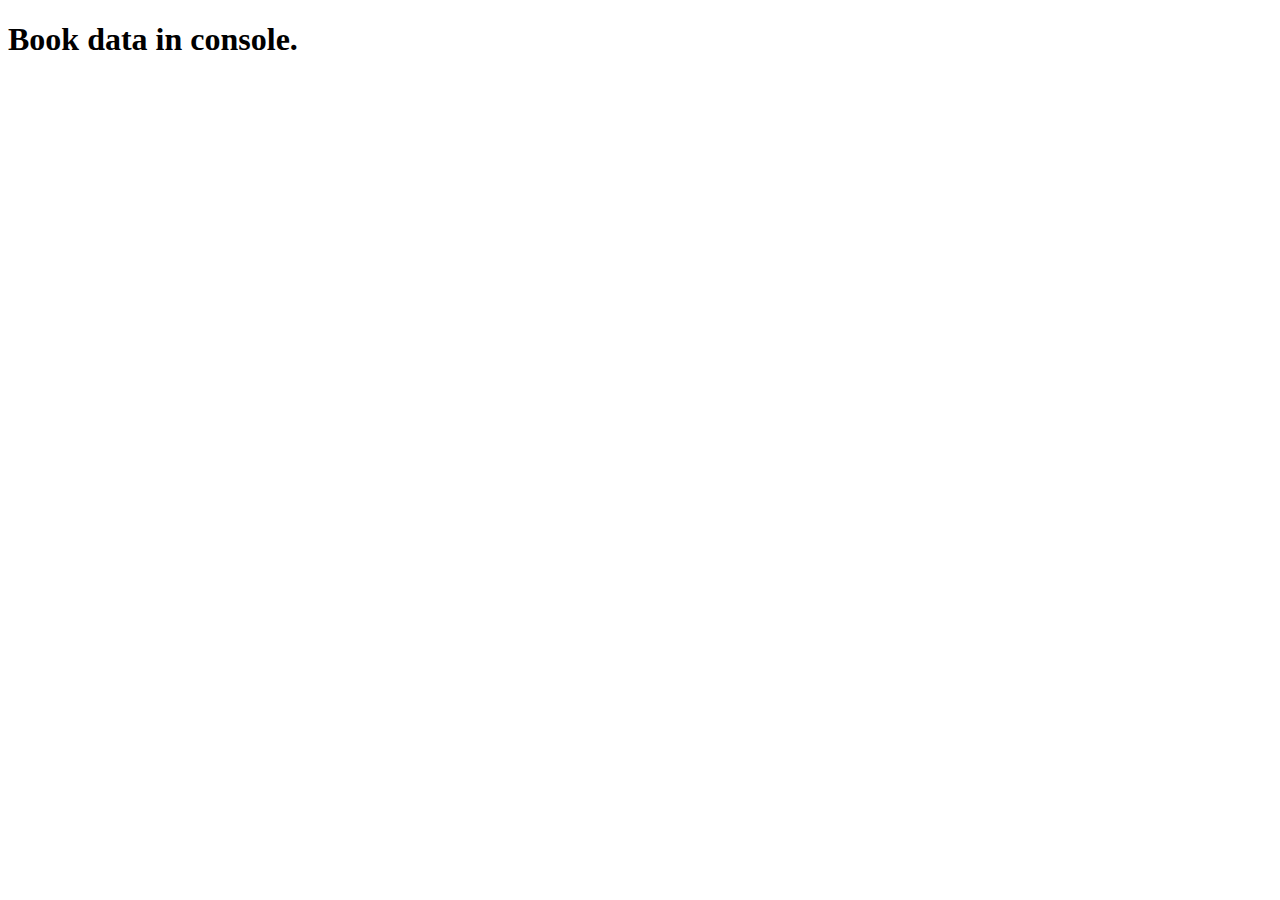
<file: js-async-http/js-JSON/index.html>
<!DOCTYPE html>
<html lang="en">
<head>
    <meta charset="UTF-8">
    <meta name="viewport" content="width=device-width, initial-scale=1.0">
    <title>Book List - Practice</title>
</head>
<body>
    
    <h1>Book data in console.</h1>
    <script src="books.js"></script>

</body>
</html>
</file>
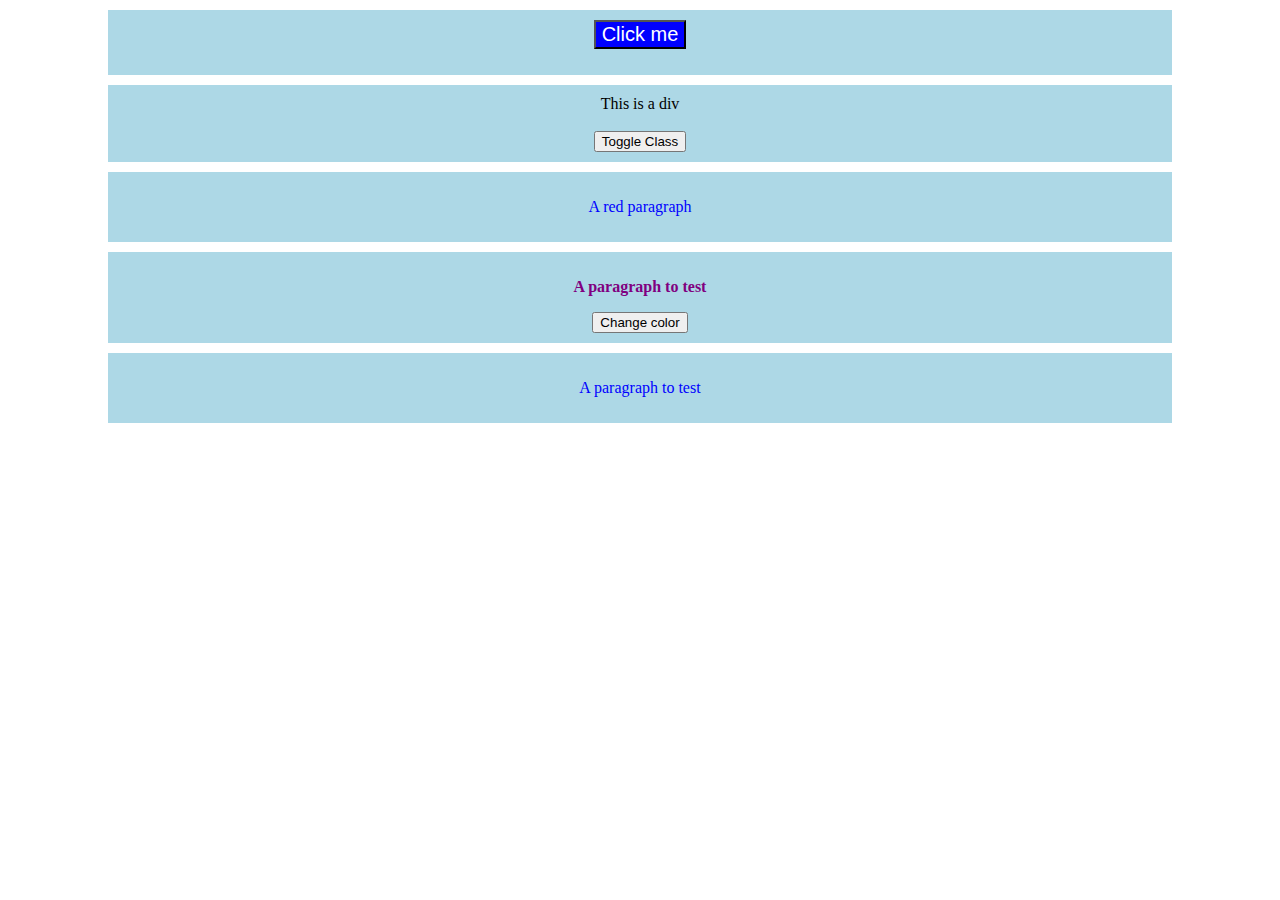
<file: js-DOM/traversingDOM/index.html>
<!DOCTYPE html>
<html lang="en">
  <head>
    <meta charset="UTF-8" />
    <meta name="viewport" content="width=device-width, initial-scale=1.0" />
    <title>Styling DOM elements</title>

    <style>
      body {
        text-align: center;
        justify-content: center;
        align-items: center;
      }
      div {
        padding: 10px 10px;
        margin: 10px 100px 10px;
        background-color: lightblue;
      }
    </style>
    
  </head>
  <body>
    <!-- 1. Using element.style.property -->
    <div id="elementOne">
      <button id="myBtn">Click me</button>
      <p id="output"></p>
    </div>

    <!-- 2. Using element.classList -->
    <div id="elementTwo" class="active">
      This is a div <br /><br />
      <button id="myBtn2">Toggle Class</button>
    </div>

    <!-- 3. Using element.setAttribute -->
    <div>
      <p id="testParagraph" style="color: red">A red paragraph</p>
    </div>

    <!-- 4. Using element.style.cssText -->
    <div>
      <p id="testParagraph2">A paragraph to test</p>
      <button id="myBtn3">Change color</button>
    </div>

    <!-- 5. Using element.style.setProperty -->
    <div>
      <p id="testParagraph3" style="color: green">A paragraph to test</p>
    </div>

    <script>
      // 1. Using element.style.property
      const button = document.getElementById("myBtn");
      const output = document.getElementById("output");

      button.style.backgroundColor = "blue";
      button.style.color = "white";
      button.style.fontSize = "20px";

      button.addEventListener("click", () => {
        if (output.textContent === "") {
          output.textContent = "test test test test test";
        } else {
          output.textContent = "";
        }
      });

      // 2. Using element.classList
      // to change its div's color every click
      const div = document.getElementById("elementTwo");
      const button2 = document.getElementById("myBtn2");

      function toggleClassAndColor() {
        div.classList.toggle("active");
        div.classList.toggle("inactive");

        // check if the 'active' class is present and change the background color;
        if (div.classList.contains("active")) {
          div.style.backgroundColor = "green";
          button2.style.color = "black";
        } else {
          div.style.backgroundColor = "yellow";
          button2.style.color = "brown";
        }
      }
      button2.addEventListener("click", toggleClassAndColor);

      // 3. Using element.setAttribute.
      const paragraph = document.getElementById("testParagraph");
      paragraph.setAttribute("style", "color: blue"); // changes the color from red to blue

      // 4. Using element.style.cssText
      const text = document.getElementById("testParagraph2");
      const button3 = document.getElementById("myBtn3");

      text.style.cssText = "color: purple; font-weight: bold;";

      function toggleParagraphColor() {
        if (text.style.color === "purple") {
          text.style.color = "violet";
        } else {
          text.style.color = "purple";
        }
      }
      button3.addEventListener("click", toggleParagraphColor);

      // 5. Using element.style.setProperty
      const paragraph2 = document.getElementById("testParagraph3");
      paragraph2.style.setProperty("color", "blue", "important"); // changes color from green to blue
    </script>
  </body>
</html>
</file>
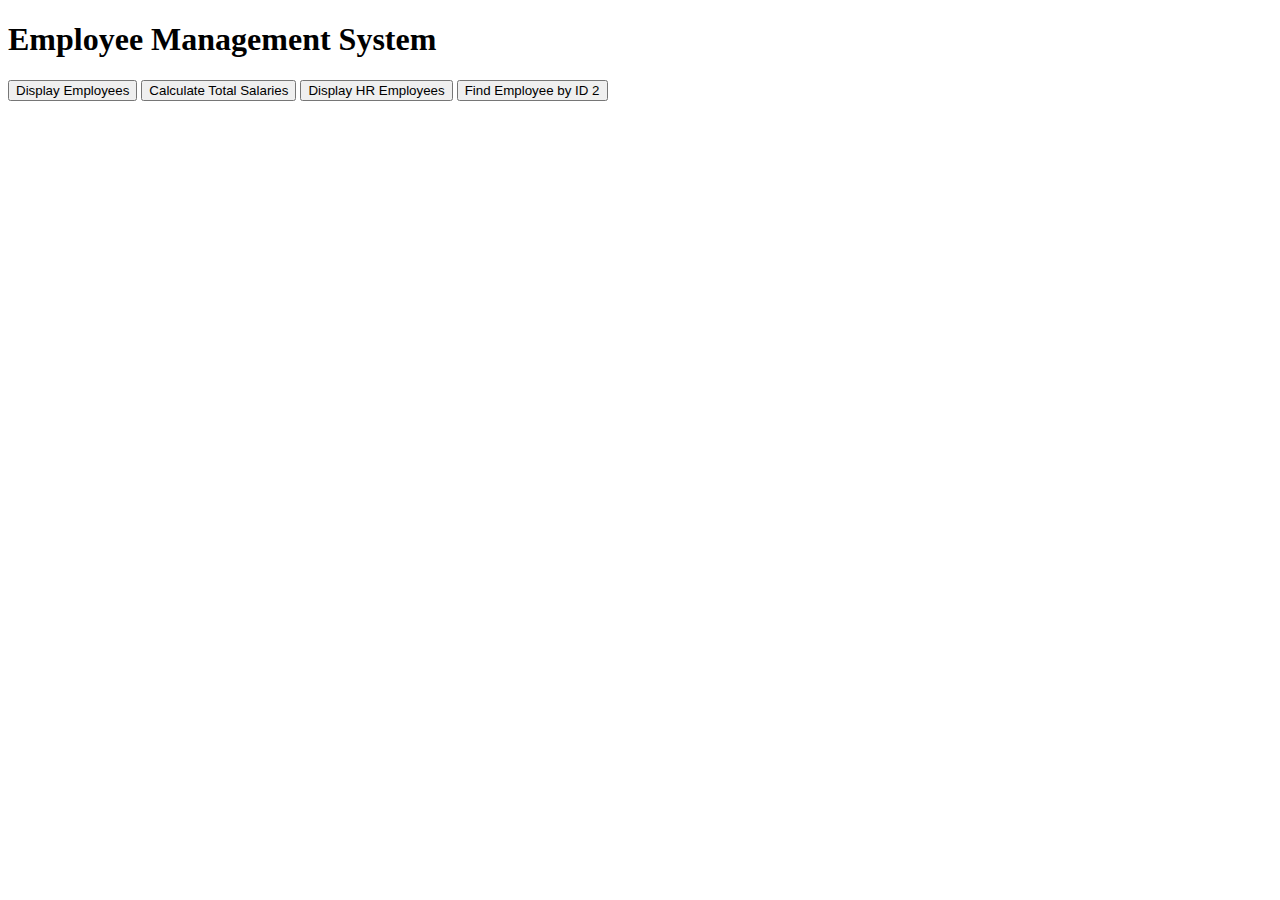
<file: js-arrays/employee_details.html>
<!DOCTYPE html>
<html lang="en">
<head>
    <meta charset="UTF-8">
    <meta name="viewport" content="width=device-width, initial-scale=1.0">
    <title>Employee Management System</title>
</head>
<body>
    
    <h1>Employee Management System</h1>

    <div>
        <button onclick='displayEmployees()'>Display Employees</button>
        <button onclick='calculateTotalSalaries()'>Calculate Total Salaries</button>
        <button onclick='displayHREmployees()'>Display HR Employees</button>
        <button onclick='findEmployeeById(2)'>Find Employee by ID 2</button> <!-- Testing -->
    </div>

    <div id="employeesDetails"></div>

    <script src="./employee_details.js"></script>

</body>
</html>
</file>
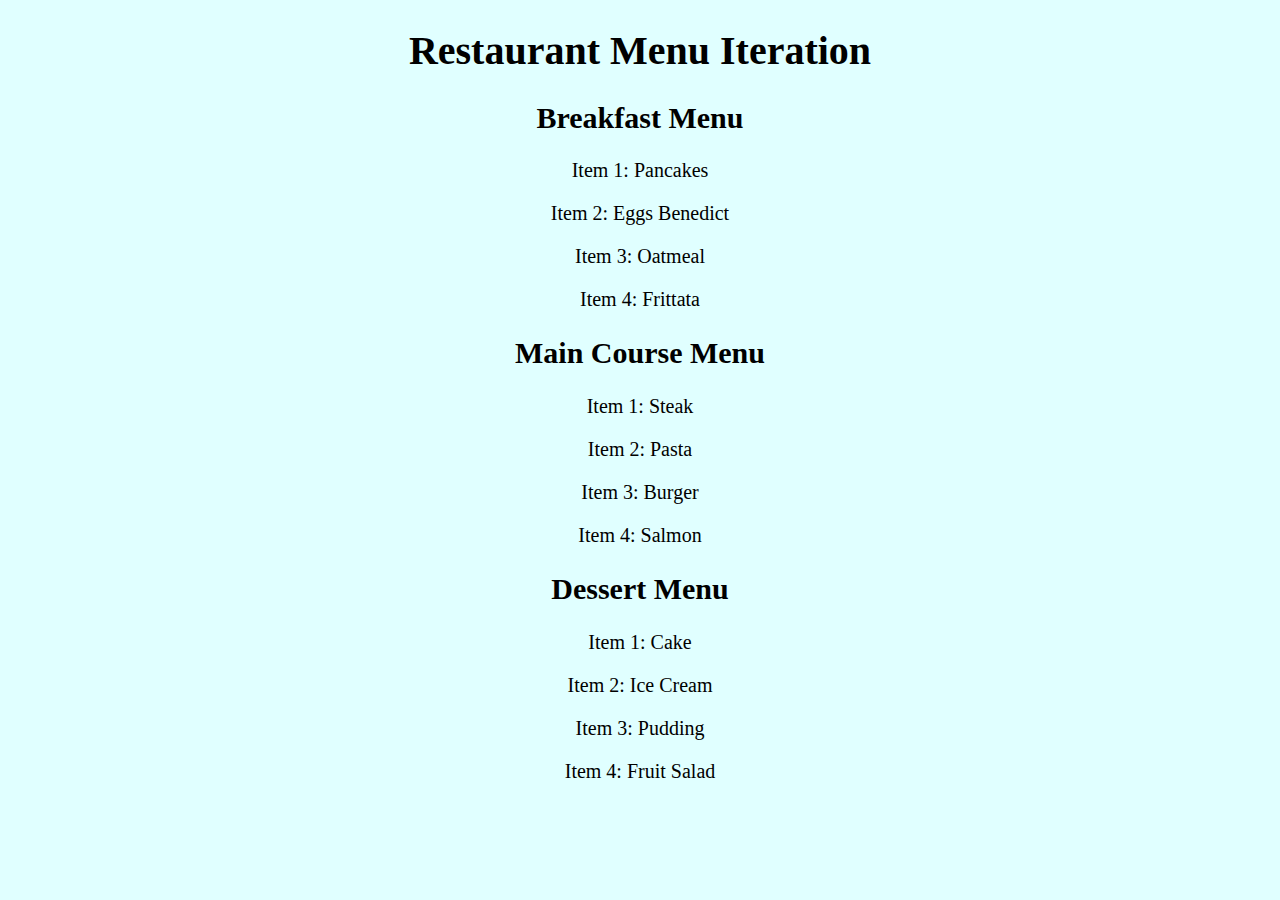
<file: js-arrays/restaurant_menu.html>
<!DOCTYPE html>
<html lang="en">
<head>
    <meta charset="UTF-8">
    <meta name="viewport" content="width=device-width, initial-scale=1.0">
    <title>Restaurant Menu</title>

    <style>
        body {
            background-color: lightcyan;
            text-align: center;
            font-size: 20px;
        }
    </style>
</head>
<body>

    <h1>Restaurant Menu Iteration</h1>

    <h2>Breakfast Menu</h2>
    <div id="breakfastMenuItems"></div>

    <h2>Main Course Menu</h2>
    <div id="maincourseMenuItems"></div>

    <h2>Dessert Menu</h2>
    <div id="dessertMenuItems"></div>

    <script src="./restaurant_menu.js"></script>
</body>
</html>
</file>
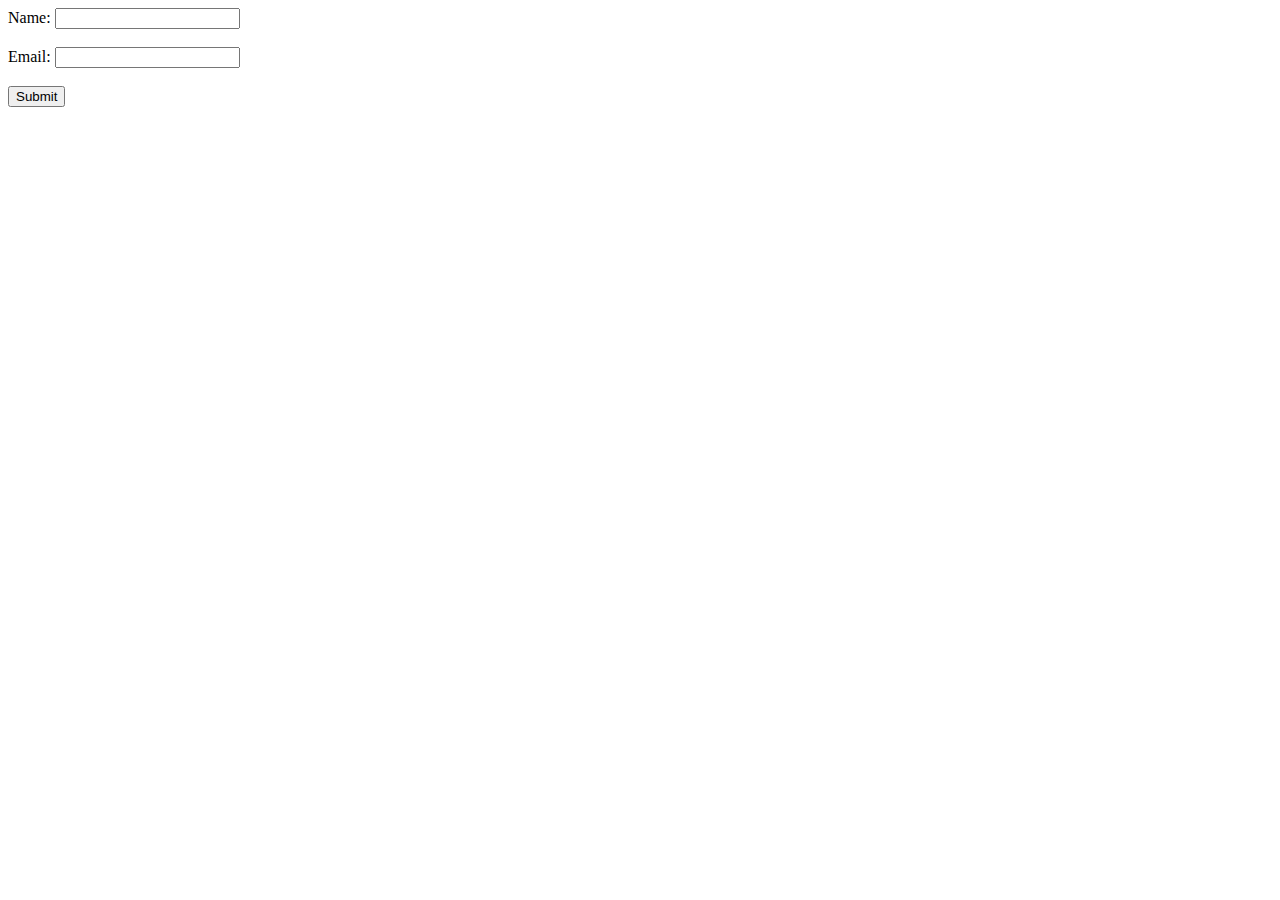
<file: js-events/onsubmit.html>
<!DOCTYPE html>
<html lang="en">
<head>
    <meta charset="UTF-8">
    <meta name="viewport" content="width=device-width, initial-scale=1.0">
    <title>Form Submission - Practice</title>
</head>
<body>

    <form id="myForm" onsubmit="validateForm()">
        <label for="name">Name: </label>
        <input type="text" id="name"><br><br>

        <label for="email">Email: </label>
        <input type="email" id="email"><br><br>
        <input type="submit" value="Submit">
    </form>

    <script>

        function validateForm() {
            event.preventDefault; // to prevent default submission

            // Retrieve the values
            const userName = document.getElementById('name').value;
            const userEmail = document.getElementById('email').value;

            // For validation if all input fields have contents.
            if (userName === '' || userEmail === '') {
                alert("Please fill in all the fields.");
                return false; // to prevent form submission if validation fails
            }
            alert ('Form submitted successfully');
        }
        
    </script>    
</body>
</html>
</file>
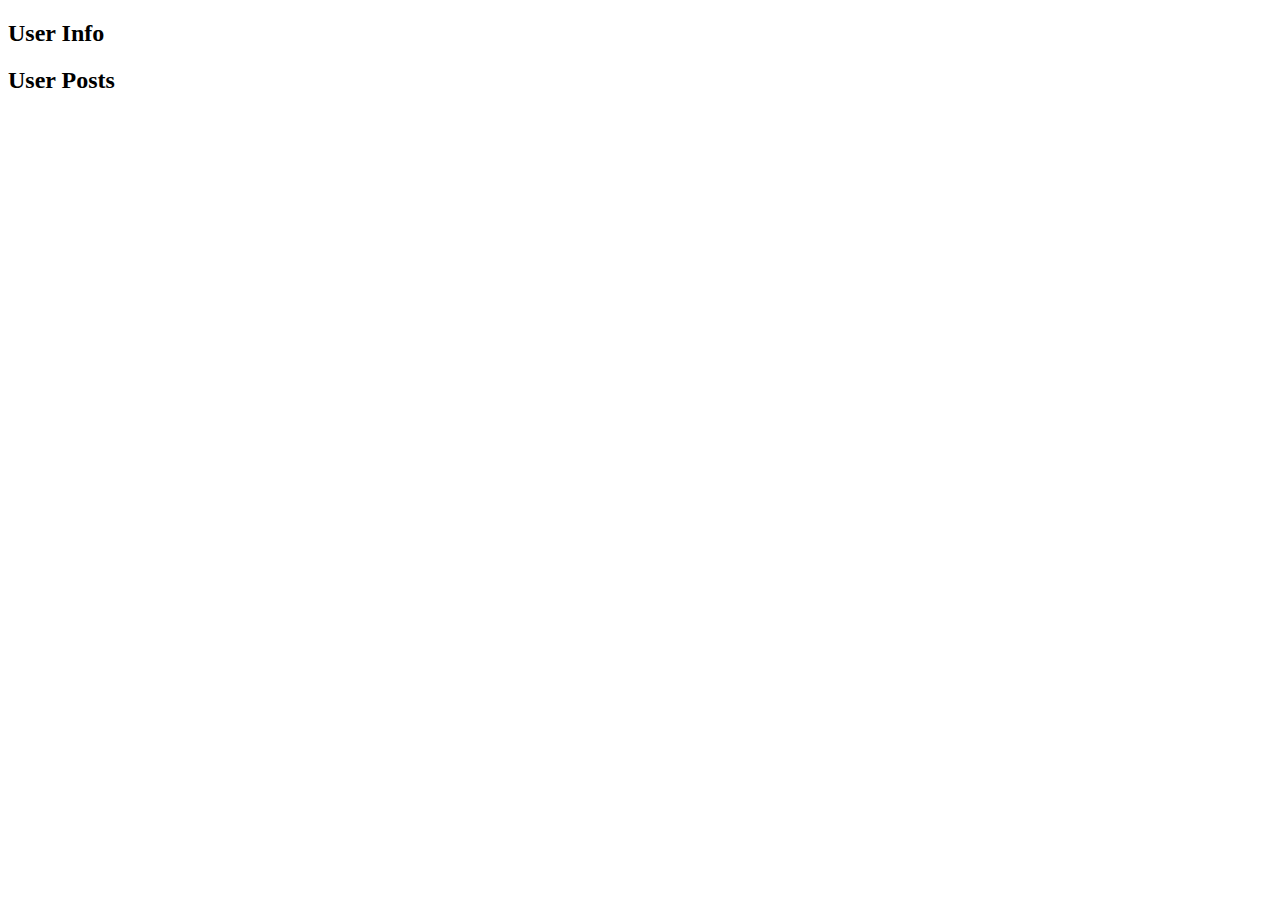
<file: js-async-http/js-Promises/getUser.html>
<!DOCTYPE html>
<html lang="en">
<head>
    <meta charset="UTF-8">
    <meta name="viewport" content="width=device-width, initial-scale=1.0">
    <title>Callback example</title>
</head>
<body>

    <h2>User Info</h2>
    <div id="userInfo">

    </div>

    <h2>User Posts</h2>
    <div id="userPosts">

    </div>
    
    <script src="getUser.js"></script>
</body>
</html>
</file>
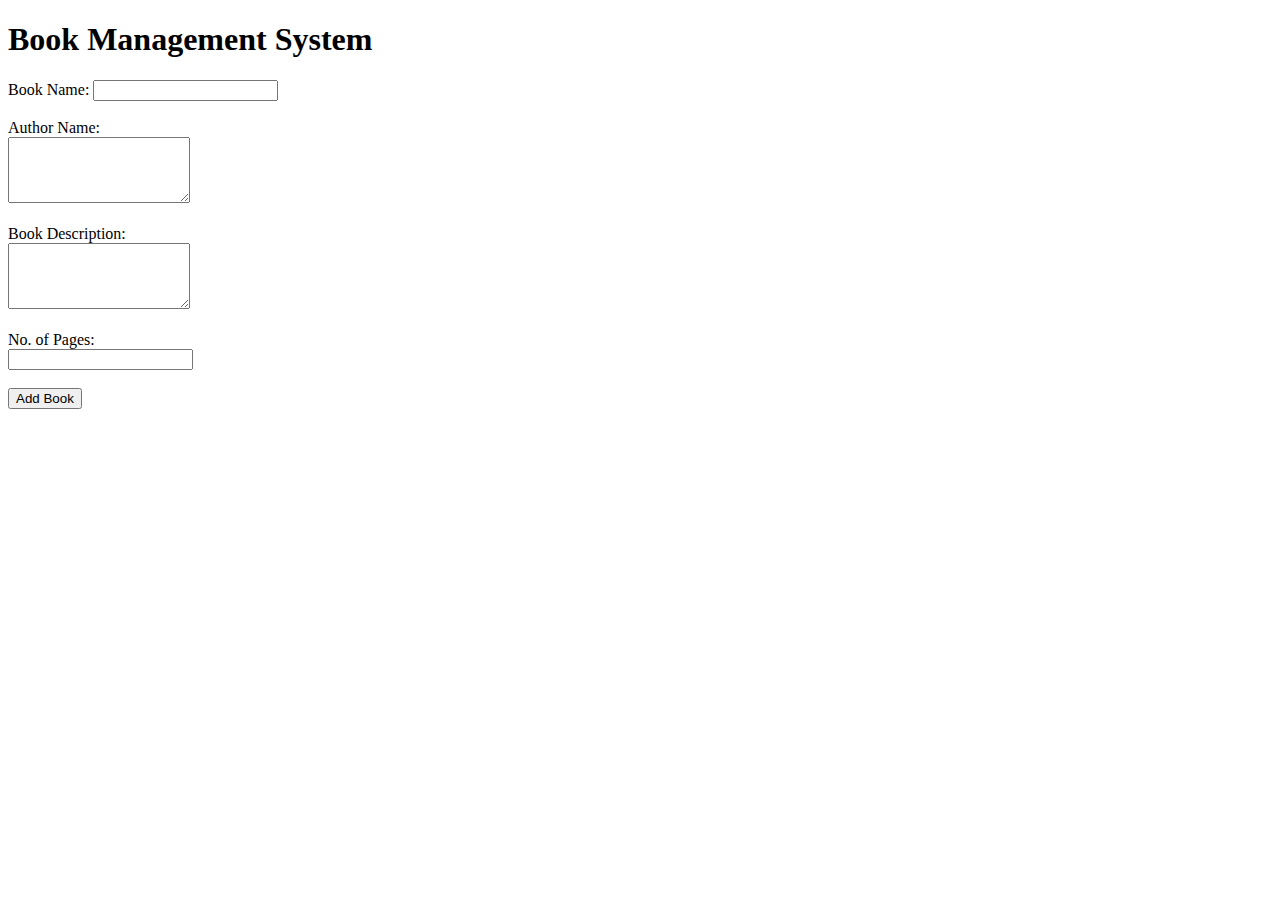
<file: js-class-objects/bookSystem/book_system.html>
<!DOCTYPE html>
<html lang="en">
<head>
    <meta charset="UTF-8">
    <meta name="viewport" content="width=device-width, initial-scale=1.0">
    <title>Book Management System</title>
</head>
<body>

    <h1>Book Management System</h1>

    <label for="bookName">Book Name: </label>
    <input type="text" id="bookName"><br><br>

    <label for="authorName">Author Name: </label><br>
    <textarea id="authorName" rows="4"></textarea><br><br>

    <label for="bookDescription">Book Description: </label><br>
    <textarea id="bookDescription" rows="4"></textarea><br><br>

    <label for="pagesNumber">No. of Pages: </label><br>
    <input type="number" id="pagesNumber"><br><br>
    <button onclick="addBook()">Add Book</button>

    <div id="books">
        <!-- Books will be displayed here -->
    </div>

    <script src="./book_system.js"></script>
    
</body>
</html>
</file>
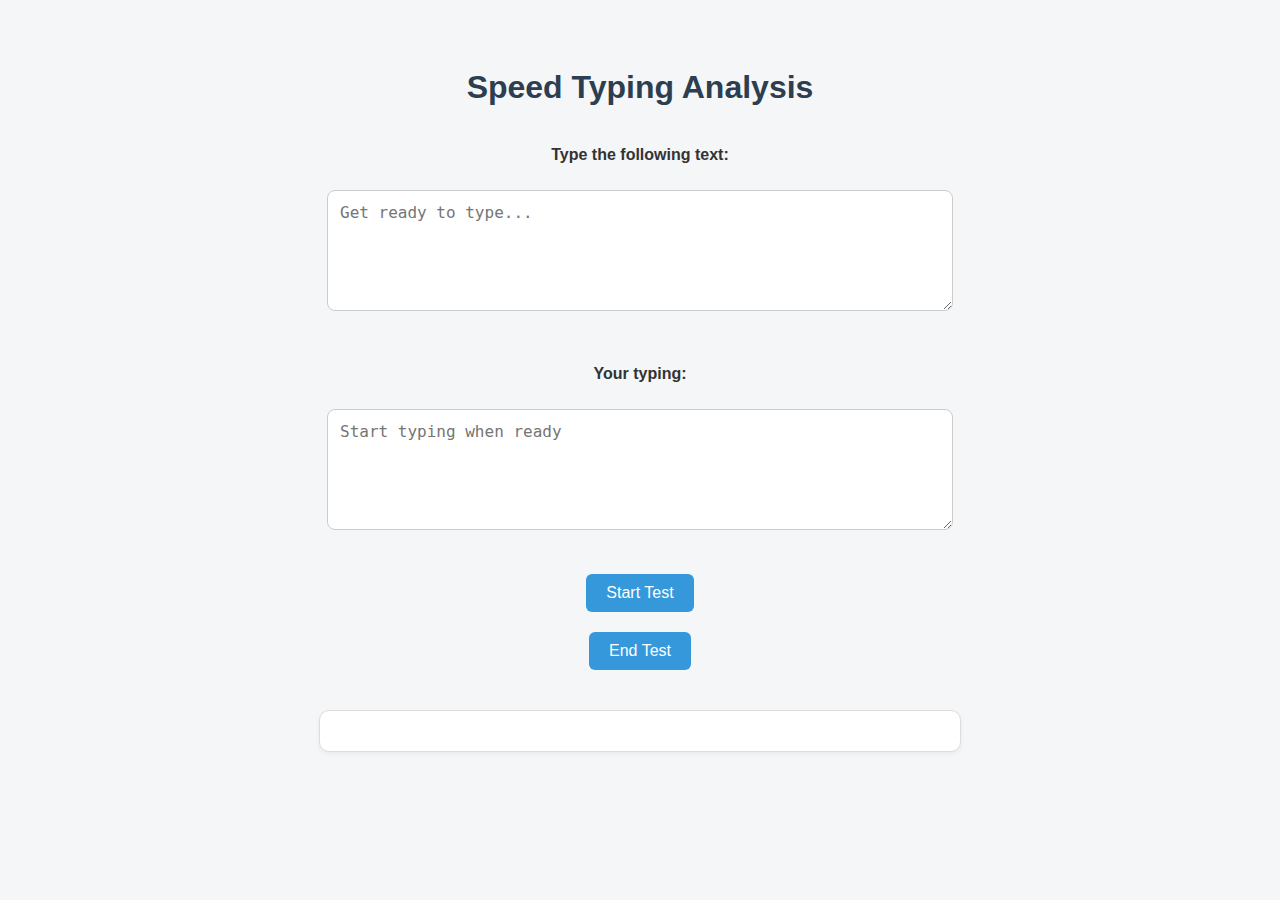
<file: js-class-objects/speedAnalysis/speed_analysis.html>
<!DOCTYPE html>
<html lang="en">
<head>
    <meta charset="UTF-8">
    <meta name="viewport" content="width=device-width, initial-scale=1.0">
    <link rel="stylesheet" href="style.css">
    <title>Speed Typing Analysis</title>

</head>
<body>
    
    <h1>Speed Typing Analysis</h1>

    <label for="inputText">Type the following text: </label><br>
    <textarea id="inputText" cols="50" rows="5" readonly placeholder="Get ready to type..."></textarea><br>
    
    <label for="userInput">Your typing: </label><br>
    <textarea id="userInput" cols="50" rows="5" placeholder="Start typing when ready"></textarea><br>

    <button onclick="startTest()">Start Test</button>
        <button onclick="endTest()" id="btn">End Test</button>

    <div id="output">
        <!-- Output of the typing results -->
    </div>

    <script src="./speed_analysis.js"></script>
</body>
</html>
</file>
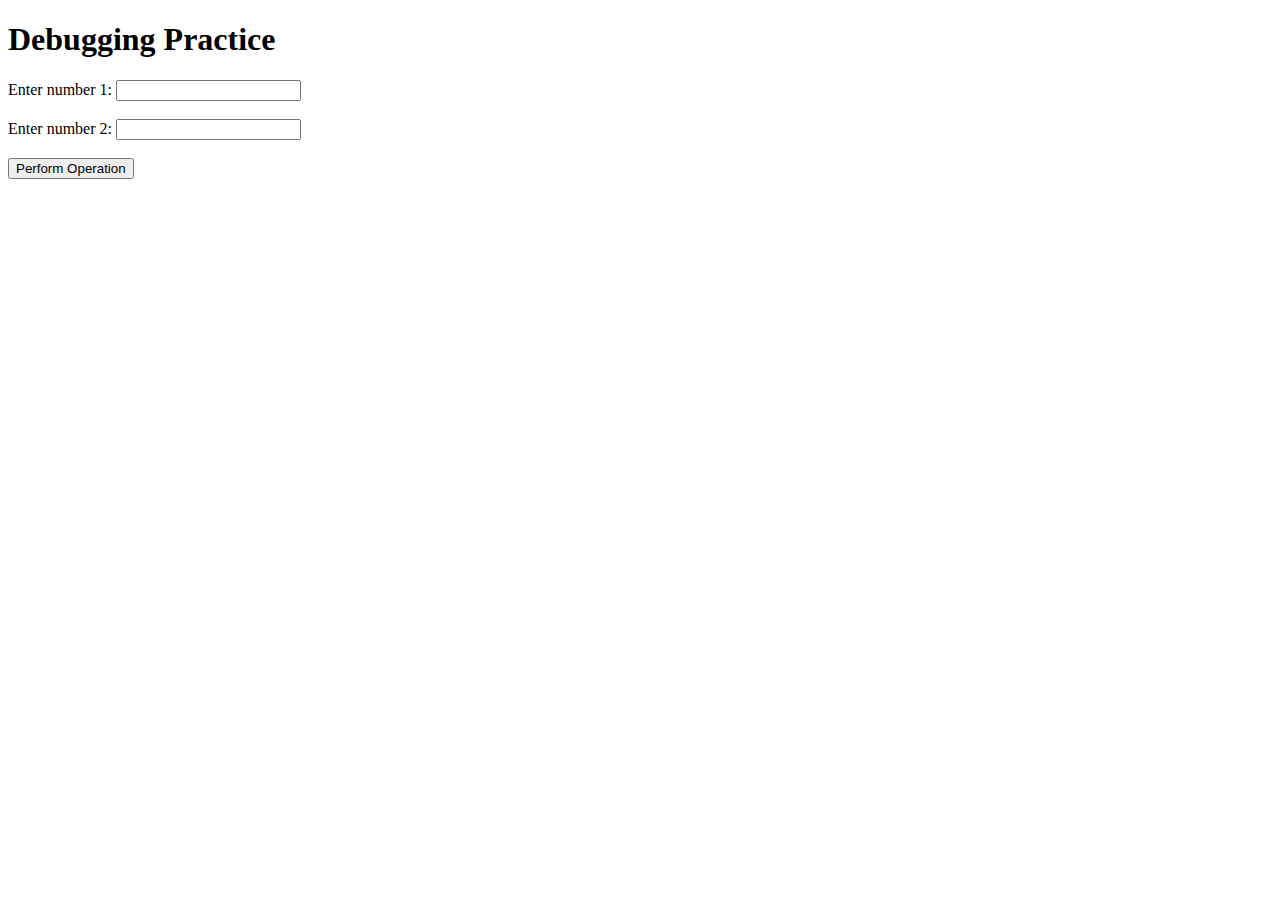
<file: js-DOM/debugCode/debug_code.html>
<!DOCTYPE html>
<html lang="en">
<head>
    <meta charset="UTF-8">
    <meta name="viewport" content="width=device-width, initial-scale=1.0">
    <title>Debugging Practice</title>
</head>
<body>

    <h1>Debugging Practice</h1>
    <label for="input1">Enter number 1: </label>
    <input type="number" id="input1"><br><br>

    <label for="input2">Enter number 2: </label>
    <input type="number" id="input2"><br><br>
    
    <button onclick="performOperation()">Perform Operation</button>
    
    <p id="operationResult"></p>

    <script src="./debug_code.js"></script>
</body>
</html>
</file>
<file: js-class-objects/speedAnalysis/style.css>
body {
    font-family: Arial, sans-serif;
    background-color: #f4f6f8;
    color: #333;
    display: flex;
    flex-direction: column;
    align-items: center;
    padding: 40px 20px;
}

h1 {
    margin-bottom: 20px;
    color: #2c3e50;
}

label {
    font-weight: bold;
    margin-top: 20px;
    display: block;
}

textarea {
    width: 100%;
    max-width: 600px;
    padding: 12px;
    margin-top: 8px;
    margin-bottom: 16px;
    font-size: 16px;
    border: 1px solid #ccc;
    border-radius: 8px;
    resize: vertical;
}

button {
    background-color: #3498db;
    color: white;
    border: none;
    padding: 10px 20px;
    margin: 10px;
    border-radius: 6px;
    font-size: 16px;
    cursor: pointer;
    transition: background-color 0.3s ease;
}

button:hover {
    background-color: #2980b9;
}

#output {
    margin-top: 30px;
    padding: 20px;
    width: 100%;
    max-width: 600px;
    background-color: #ffffff;
    border: 1px solid #ddd;
    border-radius: 10px;
    box-shadow: 0 2px 4px rgba(0,0,0,0.05);
}
</file>
